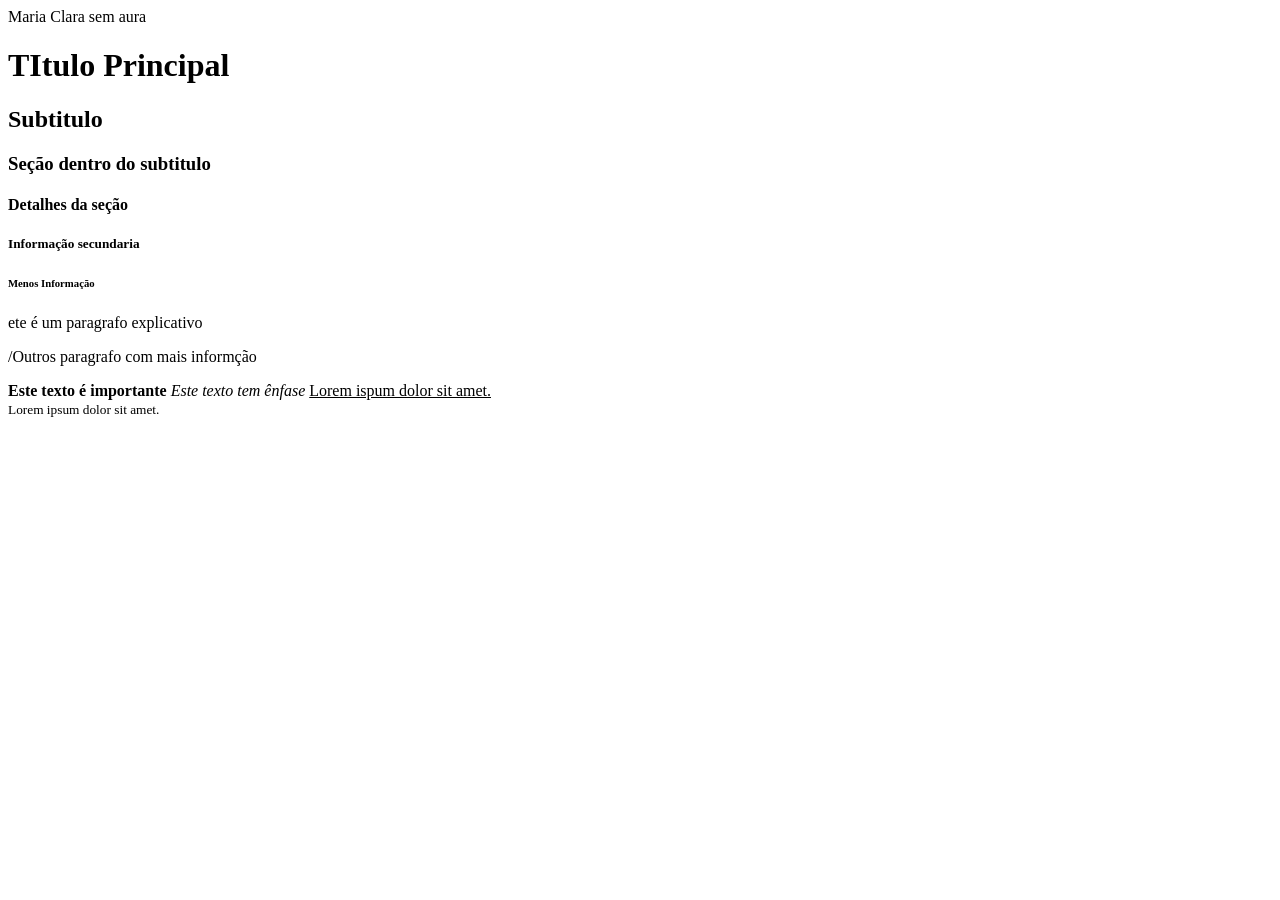
<file: nihaoo/index.html>
<!DOCTYPE html>
<html lanf="pt-br"
<head>
    <meta charset="UTF-8">
    <meta name="veiwport" 
    content="width=device-widht,
    initial-scal
    <meta name="author" content="nihaoooooo"
    <title> Maria Clara sem aura</title>
    <!-- NIHAO -->
    
</head>
<body>
<!--NIHAO-->
<h1>TItulo Principal</h1>
<h2>Subtitulo</h2>
<h3>Seção dentro do subtitulo</h3>
<h4>Detalhes da seção</h4>
<h5>Informação secundaria</h5>
<h6>Menos Informação</h6>

<!-- paragrafos -->
<p>ete é um paragrafo explicativo</p>
<p>/Outros paragrafo com mais informção</p>
<!-- Formatação de textos -->

<!-- Negrito e itálico -->
 <strong>Este texto é importante</strong>
 <em>Este texto tem ênfase</em>

<!-- Texto Sublinhado -->

 <u>Lorem ispum dolor sit amet. </u><br>

 <!-- Texto Menor -->
  <small>Lorem ipsum dolor sit amet.</small>
</file>
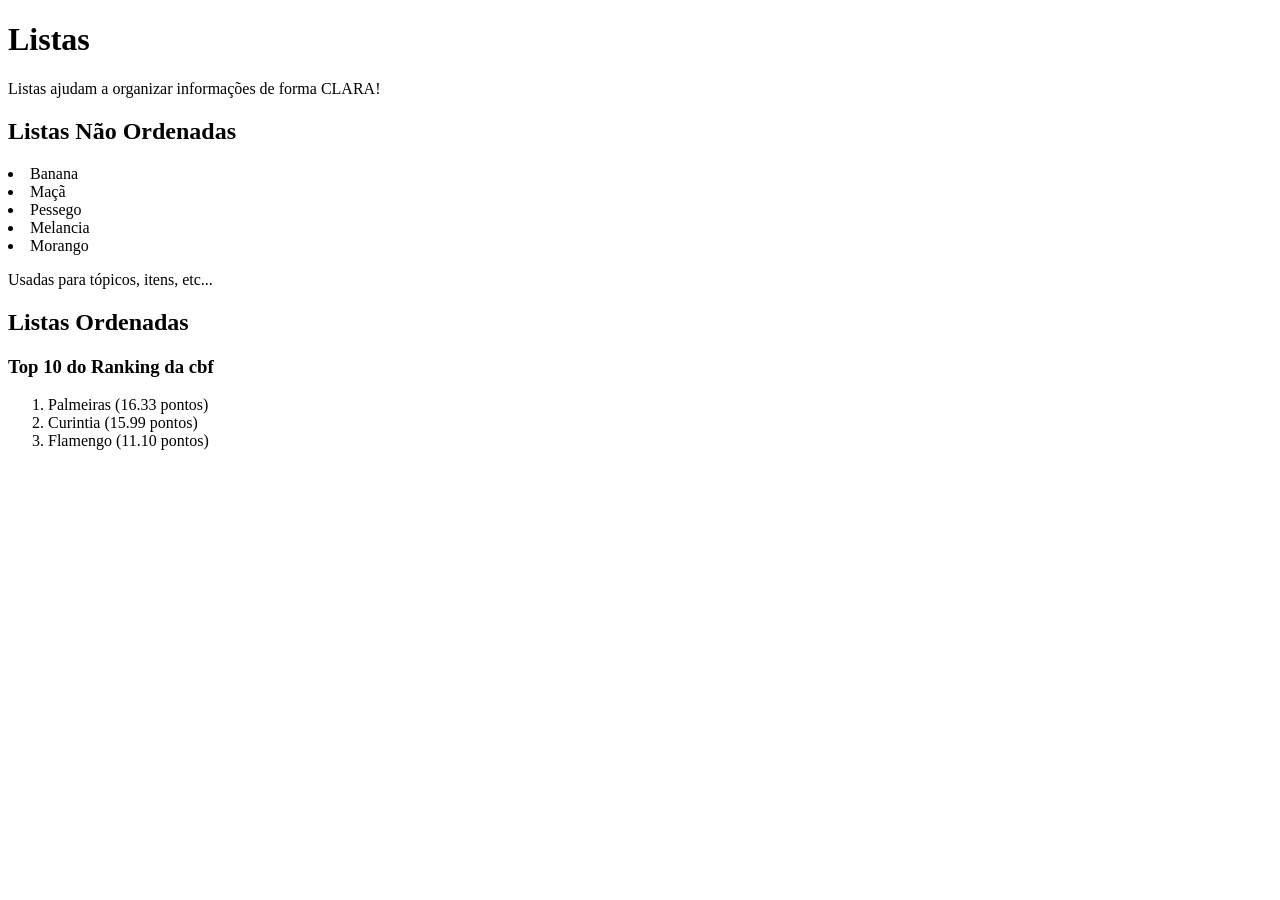
<file: nihaoo/Aula05/index.html>
<!DOCTYPE html>
<html lang="en">
<head>
    <meta charset="UTF-8">
    <meta name="viewport" content="width=device-width, initial-scale=1.0">
    <title>Document</title>
</head>
<body>
    <h1>Listas</h1>
    <p> Listas ajudam a organizar informações de forma CLARA! </p>
    <h2>Listas Não Ordenadas</h2>

    <u1>
      
        <li>Banana</li>
        <li>Maçã</li>
        <li>Pessego</li>
        <li>Melancia</li>
        <li>Morango</li>

    </u1>
    
    <p>Usadas para tópicos, itens, etc...

        <h2>Listas Ordenadas</h2>
        <h3>Top 10 do Ranking da cbf</h3>
        <ol>
            
            <li> Palmeiras (16.33 pontos) </li>
            <li> Curintia (15.99 pontos) </li>
            <li> Flamengo (11.10 pontos) </li>

        </ol>

      <h2

</body>
</html>
</file>
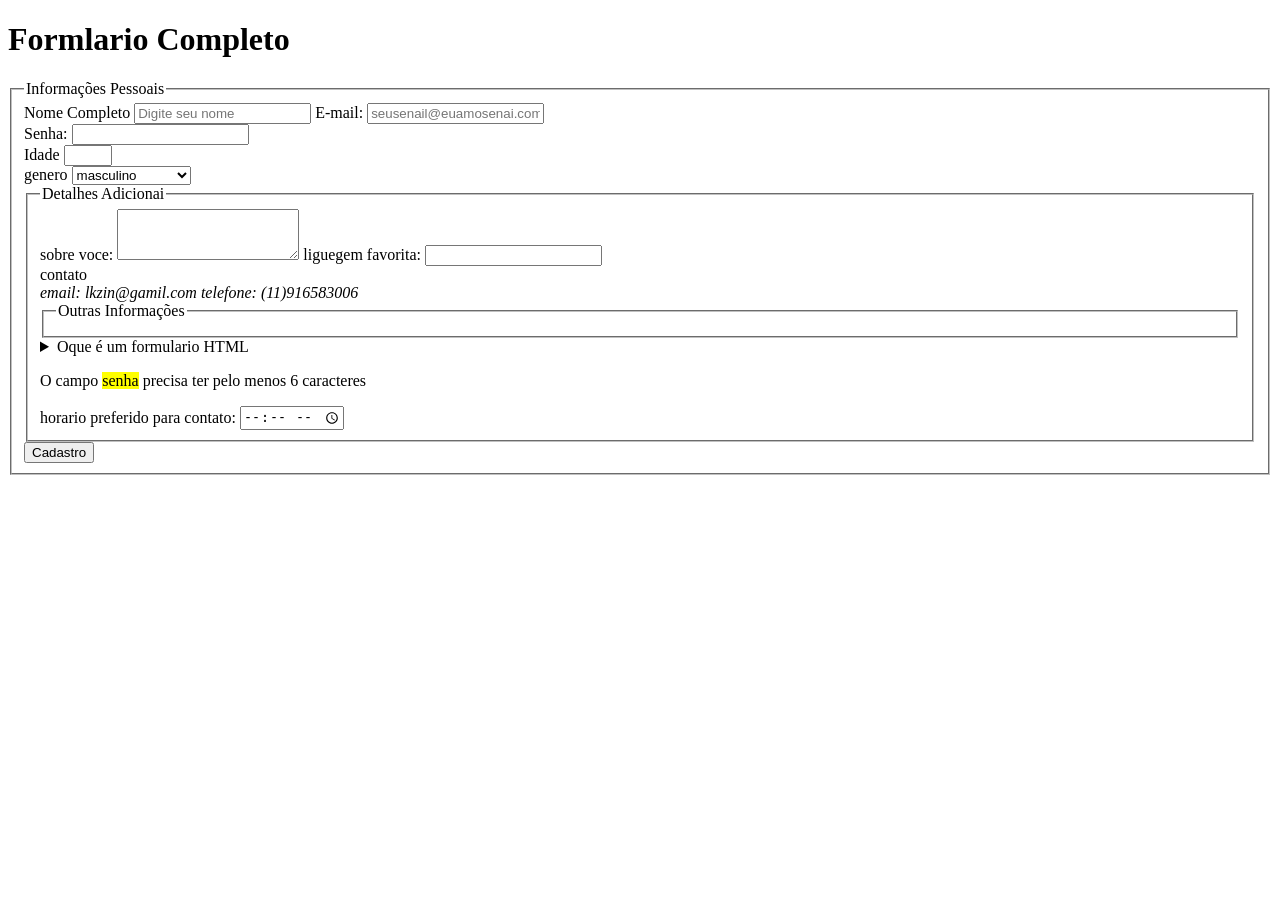
<file: nihaoo/aula08/index.html>
<!DOCTYPE html>
<html lang="en">
<head>
    <meta charset="UTF-8">
    <meta name="viewport" content="width=device-width, initial-scale=1.0">
    <title>Document</title>
</head>
<body>
    <!-- 
    <Form>  = Defina um Formulario
    <imput> = Campo de entrada ( Com varios tipos: txt, password, email, number, etc...)
    <label> = Associa um texto descritivo a um <imput>
    <label> = Associa um texto descritivo a um <imput>
    <textearea> = Area de texto maior 
    <select> e <option> = Criam meus suspensos (dropdowns)
    <button> = Botão clicavel
    <fieldset> e <legen> = Agrupam e noemiam partes de um formulario 
    <datalist> = Listas de sugetões para <imput>
    -->

    <h1>Formlario Completo</h1>

    <form action="/ enviar-dados" metheod="post">
        <fieldset>
            <legend>Informações Pessoais</legend>

            <label for="nome">Nome Completo</label>
            <input type="text" id="name" nome="nome"
            placeholder="Digite seu nome" required>

            <label for="email">E-mail:</label>
            <input type="email" id="email" nome="email"
            placeholder="seusenail@euamosenai.com.br"
            required><br>
            
            <Label for="senha">Senha:</Label>
            <input type="password" id="senha" name="senha"
            required><br>

            <label for="idade">Idade</label>
            <input type="number" id="idade" name="idade"
            min="18" max="99"><br>

            <label for="genero">genero</label>
            <select name="genero" id="genero">
                <option value="masculino">masculino </option>
                <option value="feminino">feminino </option>
                <option value="outro">outro </option>
                <option value="prefiro nao dizer">prefiro nao dizer</option>
            </select>




            <fieldset>
                <legend>Detalhes Adicionai</legend>

                <label for="bio">sobre voce:</label>
                <textarea id="bio" name="bio" rows="3"
                placeholder="fale um pouco de voce...">
                </textarea>

                <label for="Linguagem">liguegem favorita:</label>
                <input type="linguagem" name="Linguagem"
                id="linguagem">
                 <datalist>
                    <option value="html">
                    <option value="CSS">
                    <option value="javascript">
                    <option value="python">
                    <option value="java">
                </datalist><br>

                <label for="contato">contato</label>
                <address>
                    email: lkzin@gamil.com
                    telefone: (11)916583006
                </address>

            <fieldset>
                <legend>Outras Informações</legend>

            </fieldset>
                <details>
                    <legend>Outras Informações</legend>
                    <summary>Oque é um formulario HTML</summary>
                    <P>Um formulário HTML é utilizado para coletar informações dos usuários e enviá-las para um servidor.</P>
                </details>

                <p> O campo <mark>senha</mark> precisa ter pelo menos 6 caracteres</p>
                <label for="hora-cadastro">horario preferido para contato:</label>
                <input type="time" id="hora-cadastro" name="hora-cadastro">
            </fieldset>
            <button type="submit">Cadastro</button>
            
                
                

                


            
            </fieldset>
                

          
        </fieldset>
            


    </form>






</body>
</html>
</file>
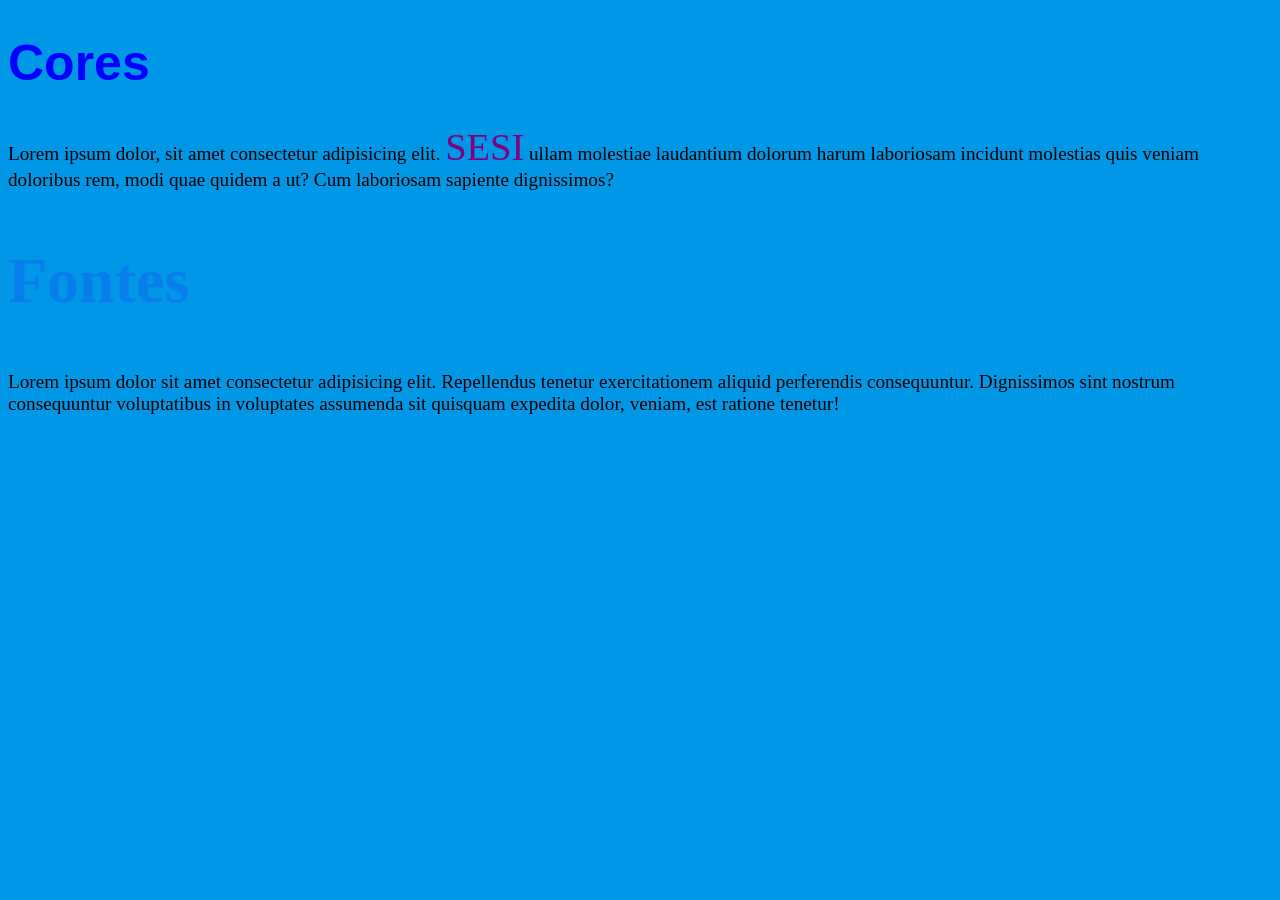
<file: nihaoo/aula10/index.html>
<!DOCTYPE html>
<html lang="en">
<head>
    <meta charset="UTF-8">
    <meta name="viewport" content="width=device-width, initial-scale=1.0">
    <title>Document</title>
    <link rel="stylesheet" href="./style.css">
</head>
<body>
    <h1>Cores</h1>
    <p>Lorem ipsum dolor, sit amet consectetur adipisicing elit. <span>SESI</span> ullam molestiae laudantium dolorum harum laboriosam incidunt molestias quis veniam doloribus rem, modi quae quidem a ut? Cum laboriosam sapiente dignissimos?
    </p>
    <h2>Fontes</h2>
    <p>Lorem ipsum dolor sit amet consectetur adipisicing elit. Repellendus tenetur exercitationem aliquid perferendis consequuntur. Dignissimos sint nostrum consequuntur voluptatibus in voluptates assumenda sit quisquam expedita dolor, veniam, est ratione tenetur!
    </p>



</body>
</html>
</file>
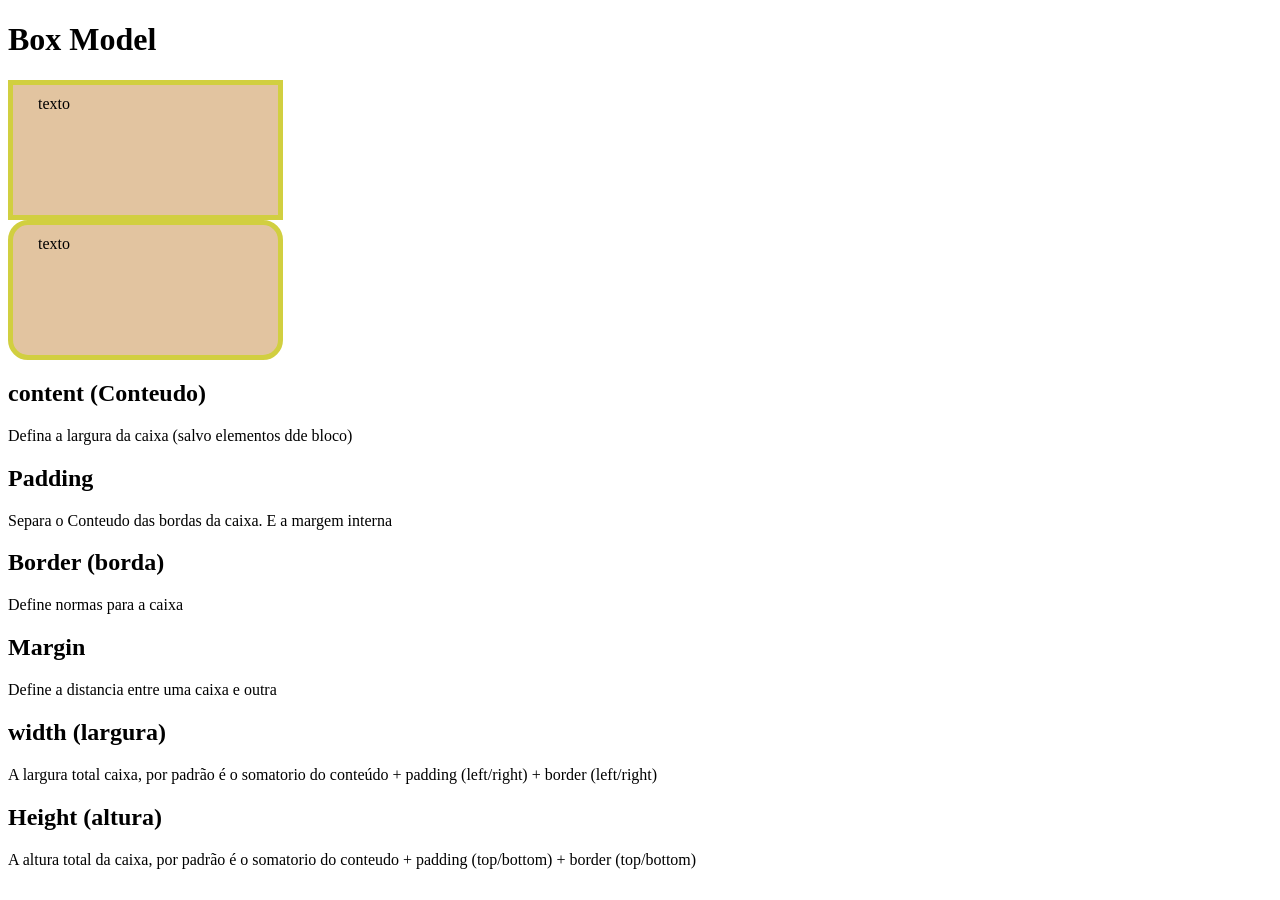
<file: nihaoo/aula12/index.html>
<!DOCTYPE html>
<html lang="en">
<head>
    <meta charset="UTF-8">
    <meta name="viewport" content="width=device-width, initial-scale=1.0">
    <link rel="stylesheet" href="./style.css">
    <title>aula 12</title>
</head>
<body>
    <h1>Box Model</h1>

    <div class="box">texto</div>

    
    <div class="box2">texto</div>

    <h2>content (Conteudo)</h2>
    <p>Defina a largura da caixa (salvo elementos dde bloco)</p>
    <h2>Padding</h2>
    <p>Separa o Conteudo das bordas da caixa. E a margem interna</p>
    <h2>Border (borda)</h2>
    <p>Define normas para a caixa</p>
    <h2>Margin</h2>
    <p>Define a distancia  entre uma caixa e outra</p>
    <h2>width (largura)</h2>
    <p>A largura total caixa, por padrão é o somatorio do conteúdo + padding (left/right) + border (left/right)</p>
    <h2>Height (altura)</h2>
    <p>A altura total da caixa, por padrão é o somatorio do conteudo + padding (top/bottom) + border (top/bottom)</p>




</body>
</html>
</file>
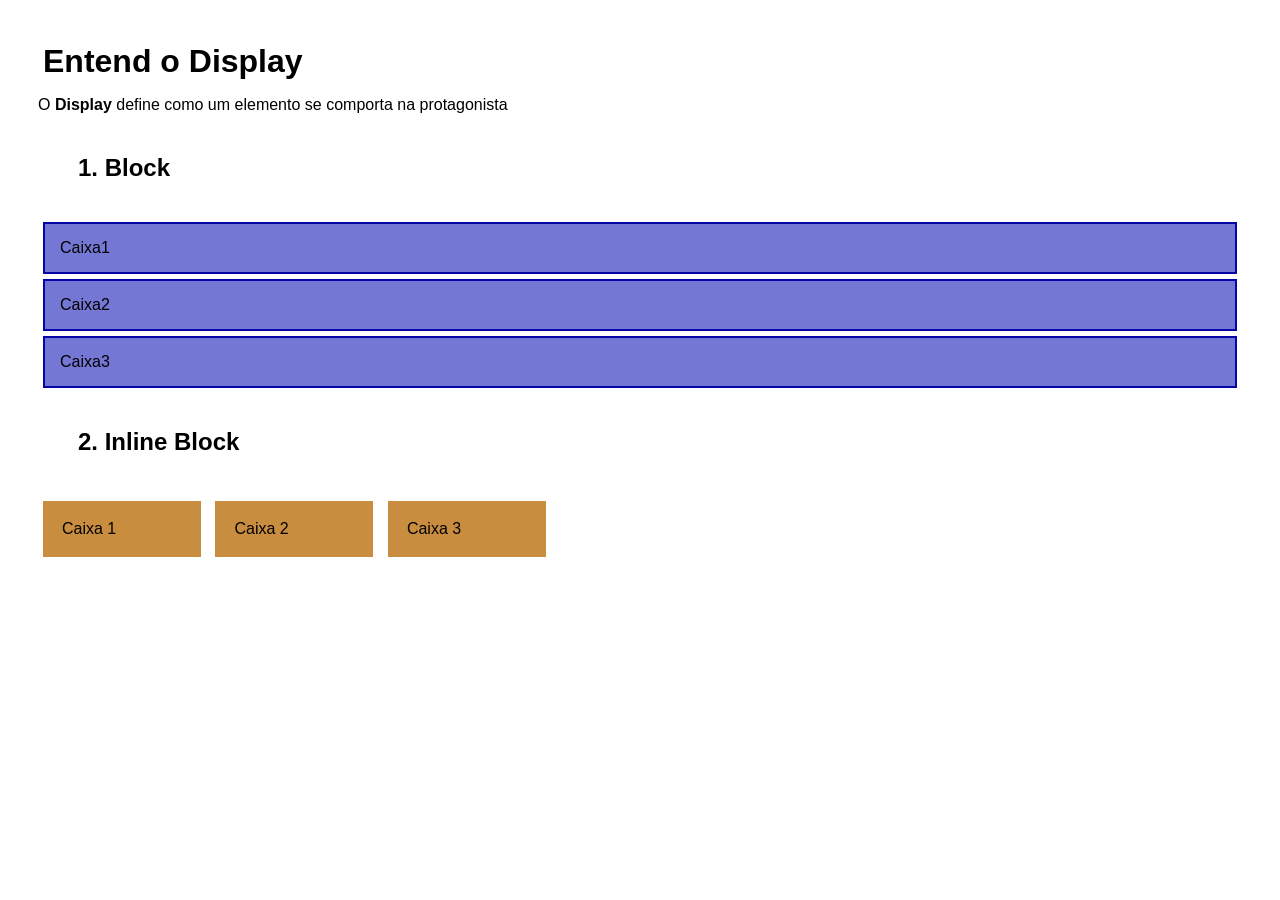
<file: nihaoo/aula13/index.html>
<!DOCTYPE html>
<html lang="en">
<head>
    <meta charset="UTF-8">
    <meta name="viewport" content="width=device-width, initial-scale=1.0">
    <title>Document</title>
    <link rel="stylesheet" href="./style.css">
</head>
<body>
    <h1>Entend o Display</h1>

    <p>
        O <strong>Display</strong> define como um elemento se comporta na protagonista
    </p>

        <!--Block-->
        <h2>1. Block</h2>
        <div class="Block">Caixa1</div>
        <div class="Block">Caixa2</div>
        <div class="Block">Caixa3</div>

        <!-- INLINE Block -->
        <h2>2. Inline Block</h2>
        <div class="Inline-Block">Caixa 1</div>
        <div class="Inline-Block">Caixa 2</div>
        <div class="Inline-Block">Caixa 3</div>

        <!--Inline-Block-->
        <h2></h2>

    

</body>
</html>
</file>
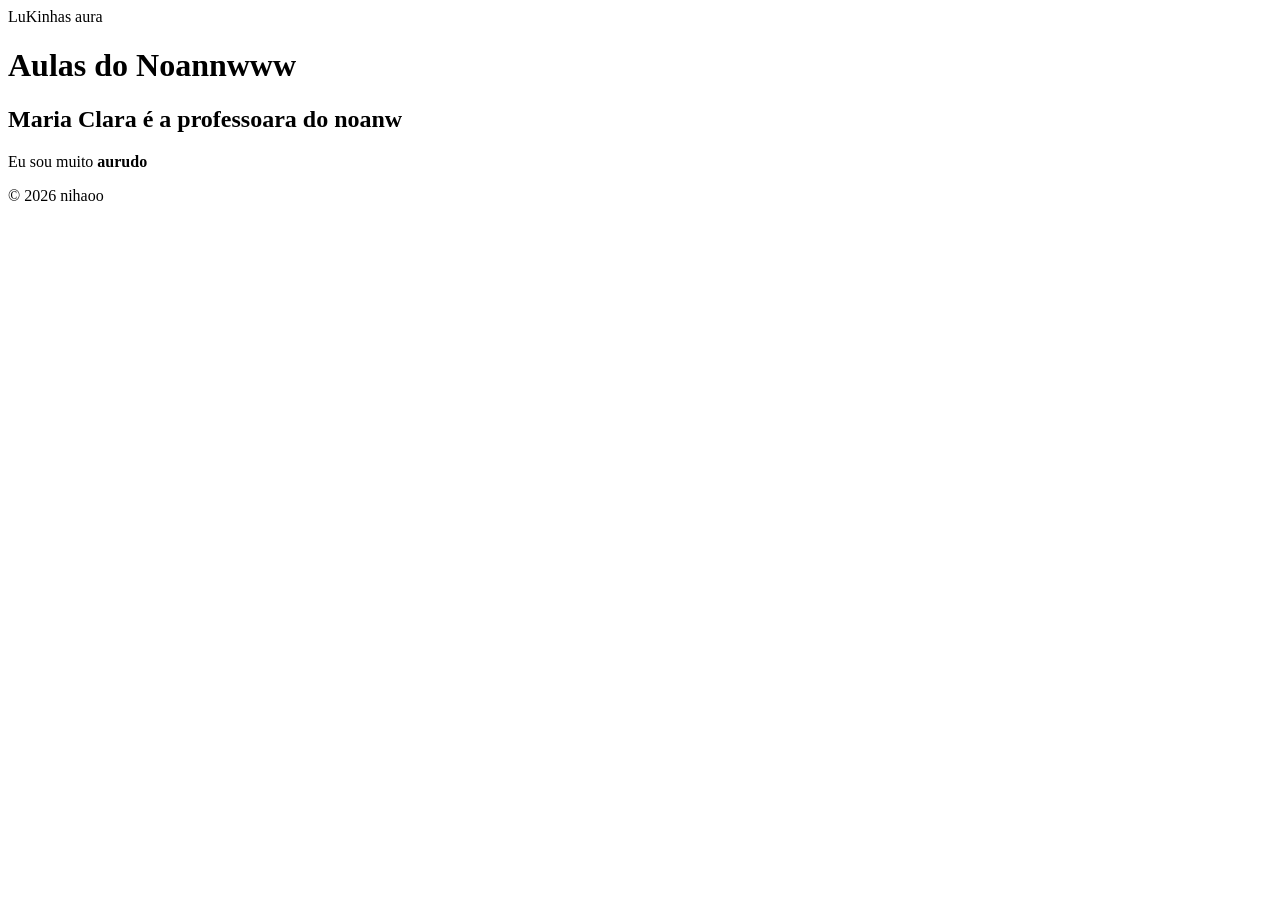
<file: nihaoo/Exercicio.html>
<!DOCTYPE html> 
<html lanf="pt-br"
<head>
<meta charset="UTF-8">
    <meta name="veiwport" 
    content="width=device-widht,
    initial-scal
    <meta name="author" content="Aura 67 mihaoo"
    <title> LuKinhas aura</title>
    <!--- nihaoo --->

</head>
<body>
<!--- nihaoo ---->
<h1>Aulas do Noannwww</h1>
<h2>Maria Clara é a professoara do noanw</h2>
<p>
    Eu sou muito <b> aurudo </b> 

<footer>
    <p>&copy; 2026 nihaoo
</footer>
</file>
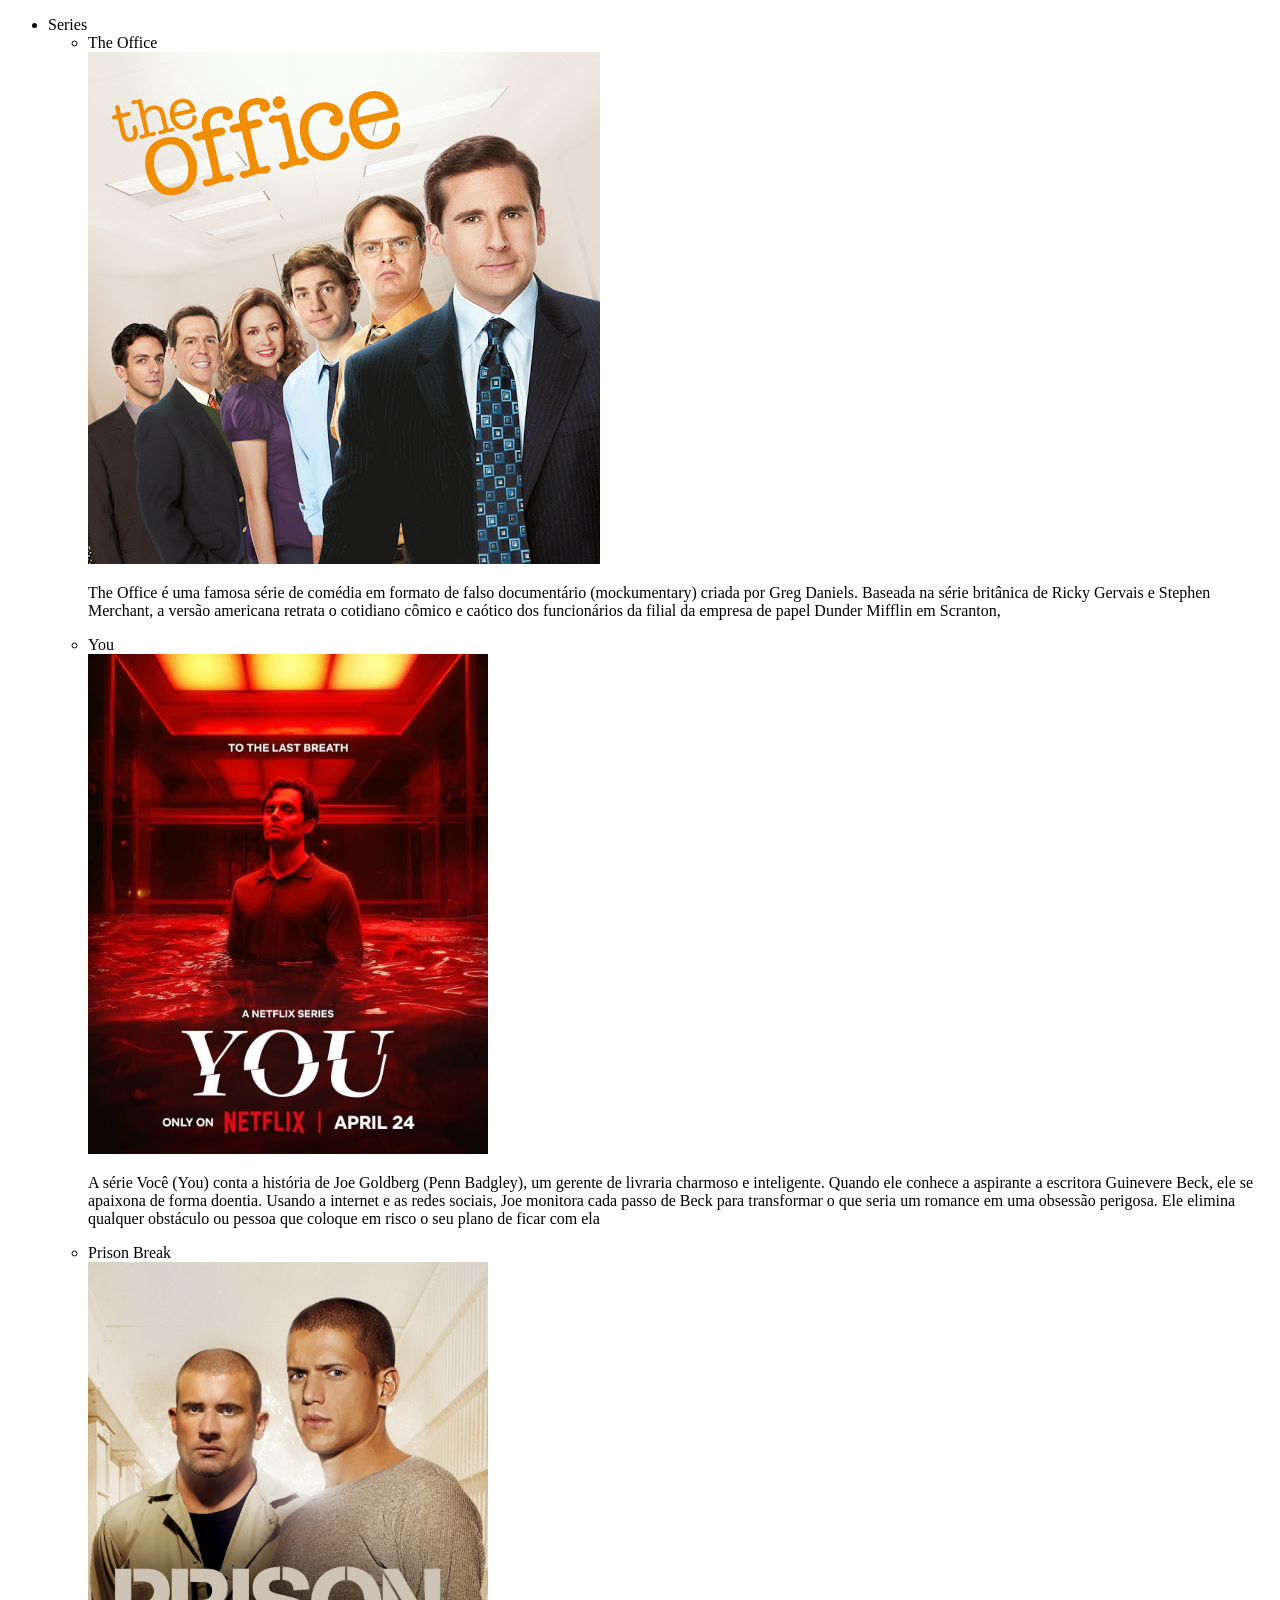
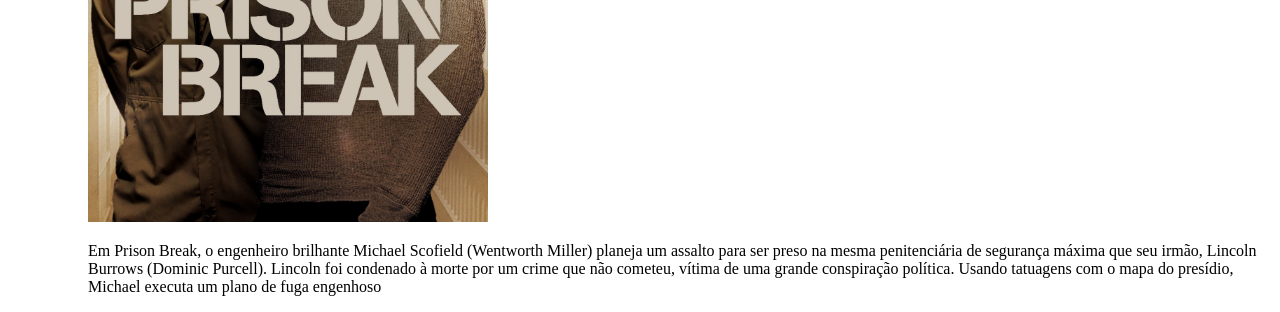
<file: nihaoo/Aula05/Exercicio.html>
<!DOCTYPE html>
<html lang="en">
<head>
    <meta charset="UTF-8">
    <meta name="viewport" content="width=device-width, initial-scale=1.0">
    <title>Document</title>
</head>
<body>
    <ul>    
     <li>Series
        <ul>     
            <li>The Office</li>
            <img src="img/unnamed.jpg">
            <iframe width="560" height="315" src="https://www.youtube.com/embed/79ajw6FOKRU?si=vHSsBuQyqfkspbmT" title="YouTube video player" frameborder="0" allow="accelerometer; autoplay; clipboard-write; encrypted-media; gyroscope; picture-in-picture; web-share" referrerpolicy="strict-origin-when-cross-origin" allowfullscreen></iframe>
            <p> The Office é uma famosa série de comédia em formato de falso documentário (mockumentary) criada por Greg Daniels. Baseada na série britânica de Ricky Gervais e Stephen Merchant, a versão americana retrata o cotidiano cômico e caótico dos funcionários da filial da empresa de papel Dunder Mifflin em Scranton,</p>

            
            
            <li>You</li>
            <img src="img/ems.cHJkLWVtcy1hc3NldHMvdHZzZXJpZXMvNjVjNjI1ZjAtMTkwYy00MGQ2LTg4MWQtMzdjNjM5Y2IyYThhLmpwZw==" width="400px">
            <iframe width="560" height="315" src="https://www.youtube.com/embed/Nx5ClchVwJg?si=ZOPp1FTm_A5Ed6Kt" title="YouTube video player" frameborder="0" allow="accelerometer; autoplay; clipboard-write; encrypted-media; gyroscope; picture-in-picture; web-share" referrerpolicy="strict-origin-when-cross-origin" allowfullscreen></iframe>
            <p>A série Você (You) conta a história de Joe Goldberg (Penn Badgley), um gerente de livraria charmoso e inteligente. Quando ele conhece a aspirante a escritora Guinevere Beck, ele se apaixona de forma doentia. Usando a internet e as redes sociais, Joe monitora cada passo de Beck para transformar o que seria um romance em uma obsessão perigosa. Ele elimina qualquer obstáculo ou pessoa que coloque em risco o seu plano de ficar com ela</p>


            <li>Prison Break</li>
            <img src="img/Prison-Break.jpg" width="400px">
            <iframe width="560" height="315" src="https://www.youtube.com/embed/AL9zLctDJaU?si=-VLWo51WExUqwWni" title="YouTube video player" frameborder="0" allow="accelerometer; autoplay; clipboard-write; encrypted-media; gyroscope; picture-in-picture; web-share" referrerpolicy="strict-origin-when-cross-origin" allowfullscreen></iframe>
            <p>Em Prison Break, o engenheiro brilhante Michael Scofield (Wentworth Miller) planeja um assalto para ser preso na mesma penitenciária de segurança máxima que seu irmão, Lincoln Burrows (Dominic Purcell). Lincoln foi condenado à morte por um crime que não cometeu, vítima de uma grande conspiração política. Usando tatuagens com o mapa do presídio, Michael executa um plano de fuga engenhoso</p>
            


</body>
</html>
</file>
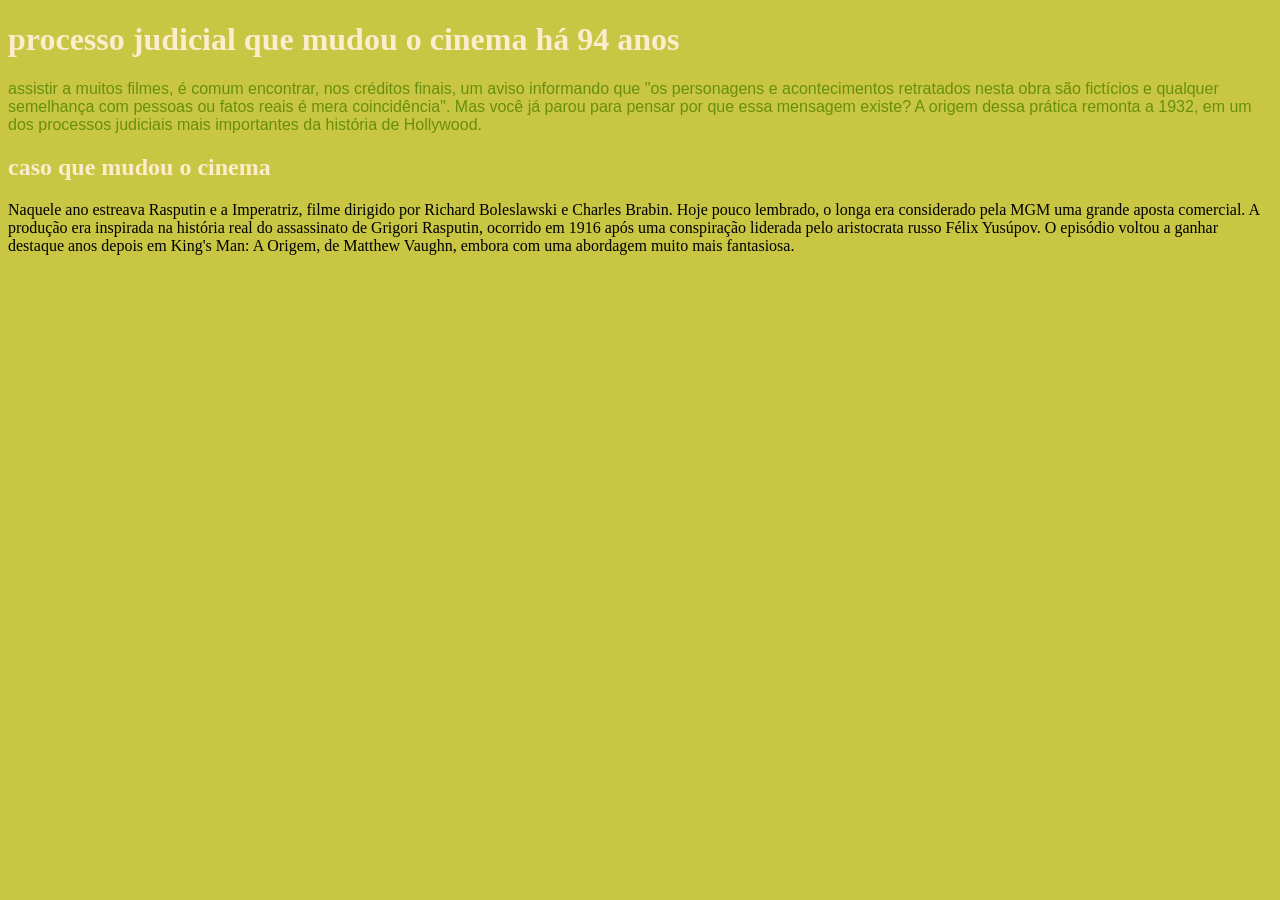
<file: nihaoo/aula11/Exercicio.html>
<!DOCTYPE html>
<html lang="en">
<head>
    <meta charset="UTF-8">
    <meta name="viewport" content="width=device-width, initial-scale=1.0">
    <title>Document</title>
    <link rel="stylesheet" href="./style.css">
</head>
<body>

    <h1 class="titulo"> processo judicial que mudou o cinema há 94 anos</h1>
    <p id="paragrafo1">assistir a muitos filmes, é comum encontrar, nos créditos finais, um aviso informando que "os personagens e acontecimentos retratados nesta obra são fictícios e qualquer semelhança com pessoas ou fatos reais é mera coincidência". Mas você já parou para pensar por que essa mensagem existe? A origem dessa prática remonta a 1932, em um dos processos judiciais mais importantes da história de Hollywood.</p>

    <h2 class="titulo">caso que mudou o cinema</h2>
    <p>Naquele ano estreava Rasputin e a Imperatriz, filme dirigido por Richard Boleslawski e Charles Brabin. Hoje pouco lembrado, o longa era considerado pela MGM uma grande aposta comercial.

        A produção era inspirada na história real do assassinato de Grigori Rasputin, ocorrido em 1916 após uma conspiração liderada pelo aristocrata russo Félix Yusúpov. O episódio voltou a ganhar destaque anos depois em King's Man: A Origem, de Matthew Vaughn, embora com uma abordagem muito mais fantasiosa.</p>

</body>
</html>
</file>
<file: nihaoo/aula10/style.css>
body {
    /* Nome da cor */
    /* background-color: red; */

    /* rgb */
    /* background-color: rgb(255, 72, 133); */

    background-color: #0097E6 

}

 h1 {
    color: blue;
    font-family:Arial, Helvetica, sans-serif;
    font-size: 50px;
 }

h2 {
    color: rgb(7, 126, 236);
    font-size: 5vw;
}
p {
    font-size: 120%;
    font-family: Georgia, 'Times New Roman', Times serif 
}

span {
    font-size: 2em;
    color: purple;
}

/* ------------------------------------------------------ */
/* PX (pixels) é uma unidade fixa. O tamanho sempre será 
o mesmo, independente do tamnho da tela */

/* 2EM - o dobro do tamnho padrão, significa que ele é o 
multiplicador do tamnho base */
/*2EM - O dobro 20% maior que o padrão
/*
Controla a grossura (negrito) do texto.
100 = Super fino
400 = Normal
700 = Negrito
/* ------------------------------------------------------ */
</file>
<file: nihaoo/aula12/style.css>
.box {
    width: 200px;
    height: 100px;
    background-color: rgb(226, 196, 160);
    border: 5px solid rgb(209, 207, 64);
    padding: 70px;
     margin: 100;
    padding-top: 10px; /*EM CIMA*/
    padding-right: 40px; /*SO NA DIREITA*/
    padding-left:  25px;/*SO NA ESQUERDA*/
    padding-bottom: 20px;
}


.box2 {
    /* padding: 20px apçica em todos os lados */
    width: 200px;
    height: 100px;
    background-color: rgb(226, 196, 160);
    border: 5px solid rgb(209, 207, 64);
    border-radius: 20px;
    padding: 100px;
    margin: 100;
    padding-top: 10px; /*EM CIMA*/
    padding-right: 40px; /*SO NA DIREITA*/
    padding-left: 25px;/*SO NA ESQUERDA*/
    padding-bottom: 20px;


}
</file>
<file: nihaoo/aula13/style.css>
/* =============================== */
/* Configuração Geral
/*================================ */

body {

    font-family: Arial, Helvetica, sans-serif;
    padding: 30px;

h1 {
    margin: 5px;
}

 h2 {
    margin: 40px;
    }

}
/* ================================== */
/* Block */
/* ================================== */
/* Ocupa toda a larura disponivel (ex: div, p, h1) */
.Block {
    display: block;
    background-color: rgb(117, 119, 212);
    padding: 15px;
    margin: 5px;
    border: 2px solid rgb(6, 6, 167)

}
/* ======================================= */
/*INLINE */
/* ======================================= */
/* ocupa so um espaço do conteúdo */

.Inline-Block {
    display: Inline-Block;
    background-color: rgb(173, 204, 122);
    padding: 10px;
    border: 2px solid yellow;
}

/* ======================================== */
/*3 INLINE BLOCK */
/* ======================================== */

.Inline-Block {
    display: inline-block;
    width: 120px;
    background-color: rgb(201, 141, 64);
    padding: 19px;
    margin: 5px;
    border: 2px; solid rgb(201, 141, 64);
}
</file>
<file: nihaoo/aula11/style.css>
body {
    background-color: rgb(201, 198, 67);
}
/* SELETORES */

/* Propia tag HTML */
/* h1, p, a... */

/* Id */
/* Atributo HTMl que adiciona um identificador UNICO na tag. Esse identificador pode ser ultilizado no CSS 
para selecionarmos o elemento: */

#paragrafo1 {
    color: rgb(104, 143, 12);
    font-family: "Babas Neue", sans-serif;
    font-weight: 400;
    font-style: normal;
}
/* CLASSES*/
/* Atributos HTMl que adiciona um identificador reutilizavel ma TAG.
Esse identificador pode ser ultilizado no CSS para selecionarmos o(s) elemento(s):*/

.titulo {
    color: blanchedalmond;
}
</file>
